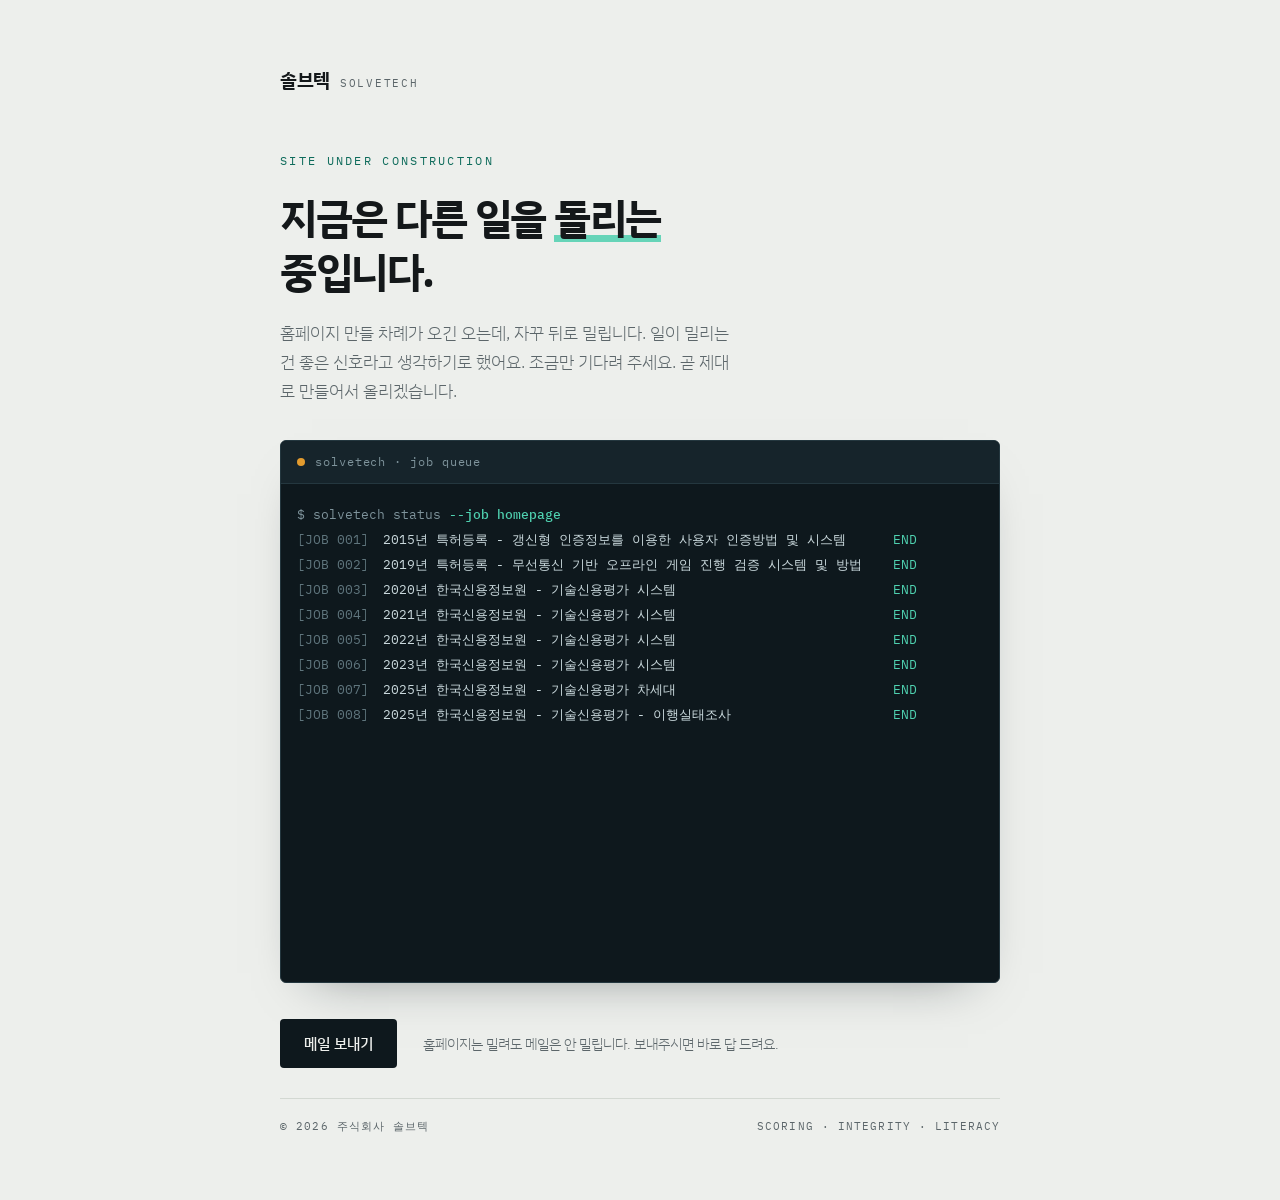
<file: index.html>
<!DOCTYPE html>
<html lang="ko">
<head>
<meta charset="UTF-8">
<meta name="viewport" content="width=device-width, initial-scale=1">
<title>주식회사 솔브텍 — 홈페이지 준비 중입니다</title>
<meta name="description" content="솔브텍 홈페이지는 준비 중입니다. 문의는 메일로 주시면 바로 회신드립니다.">
<meta name="robots" content="noindex">
<link rel="preconnect" href="https://fonts.googleapis.com">
<link rel="preconnect" href="https://fonts.gstatic.com" crossorigin>
<link href="https://fonts.googleapis.com/css2?family=IBM+Plex+Mono:wght@400;500&family=IBM+Plex+Sans+KR:wght@300;400;500;600;700&display=swap" rel="stylesheet">
<link rel="stylesheet" href="detail.css">
<style>
  *{box-sizing:border-box;}
  body{
    margin:0; min-height:100vh; background:var(--paper); color:var(--ink);
    font-family:var(--sans); line-height:1.75; -webkit-font-smoothing:antialiased;
    display:flex; flex-direction:column; justify-content:center;
    padding:clamp(28px,6vw,64px) clamp(20px,5vw,48px);
  }
  body.locked{overflow:hidden;}
  .wrap{width:100%; max-width:720px; margin:0 auto;}
  a{color:inherit;}
  :focus-visible{outline:2px solid var(--accent); outline-offset:3px;}

  .brand{display:flex; align-items:baseline; gap:10px; margin-bottom:clamp(34px,6vw,54px);}
  .brand b{font-size:19px; font-weight:700; letter-spacing:-.02em;}
  .brand span{font-family:var(--mono); font-size:11px; color:var(--muted); letter-spacing:.16em;}

  .eyebrow{font-family:var(--mono); font-size:11.5px; letter-spacing:.2em; color:var(--accent); margin:0 0 20px;}
  h1{font-size:clamp(27px,5.2vw,42px); line-height:1.28; font-weight:700; letter-spacing:-.035em; margin:0 0 20px; max-width:16ch;}
  h1 em{font-style:normal; position:relative; z-index:0; white-space:nowrap;}
  h1 em::after{content:""; position:absolute; left:0; right:0; bottom:.08em; height:.16em; background:var(--mint); z-index:-1; opacity:.85;}
  .lede{font-size:clamp(14.5px,1.7vw,16.5px); color:var(--muted); font-weight:300; margin:0 0 34px; max-width:46ch;}

  /* 콘솔 */
  .console{background:var(--panel); border:1px solid var(--panel-line); border-radius:6px; overflow:hidden; box-shadow:0 22px 50px -32px rgba(14,24,29,.5);}
  .console-bar{display:flex; align-items:center; gap:10px; padding:11px 16px; background:var(--panel-2); border-bottom:1px solid var(--panel-line); font-family:var(--mono); font-size:11.5px; color:#7E939B; letter-spacing:.08em;}
  .dot{width:8px; height:8px; border-radius:50%; background:var(--amber); flex:none;}
  .console-body{padding:18px 16px 22px; font-family:var(--mono); font-size:12.5px; line-height:2; color:#C9D8DC; overflow-x:auto;}
  .cmd{color:#7E939B;}
  .cmd b{color:var(--mint); font-weight:500;}
  .logline{display:flex; gap:14px; white-space:nowrap; opacity:0; transform:translateY(4px);}
  .logline.on{opacity:1; transform:none; transition:opacity .22s ease, transform .22s ease;}
  .lg-id{color:#5F757D; flex:none; width:9ch;}
  .lg-name{flex:none; width:62ch;}
  .lg-stat{flex:none; color:var(--mint);}
  .logline.wait{color:#8FA5AC;}
  .logline.wait .lg-stat{color:var(--amber);}
  .logline.wait .lg-id{color:var(--amber);}

  /* 클릭 가능한 잡 */
  .logline.has-detail{cursor:pointer; padding:0 8px; margin:0 -8px; border-radius:3px; transition:background .15s ease;}
  .logline.has-detail .lg-name{border-bottom:1px dotted #3E5A63;}
  .logline.has-detail:hover, .logline.has-detail:focus-visible{background:rgba(79,209,176,.09);}
  .logline.has-detail:hover .lg-name, .logline.has-detail:focus-visible .lg-name{color:var(--mint); border-bottom-color:var(--mint);}
  .lg-open{flex:none; margin-left:auto; padding-left:16px; color:#3E5A63; transition:color .15s ease;}
  .logline.has-detail:hover .lg-open, .logline.has-detail:focus-visible .lg-open{color:var(--mint);}

  .barline{margin-top:14px; padding-top:14px; border-top:1px solid var(--panel-line); white-space:nowrap; opacity:0;}
  .barline.on{opacity:1; transition:opacity .35s ease;}
  .barline .bar{color:var(--amber);}
  .barline .bar i{font-style:normal; color:#31454D;}
  .barline .pct{color:#C9D8DC;}
  .warn{color:#8FA5AC; opacity:0; margin-top:2px;}
  .warn.on{opacity:1; transition:opacity .35s ease;}
  .warn b{color:var(--amber); font-weight:500;}
  .cursor{display:inline-block; width:7px; height:14px; background:var(--mint); vertical-align:-2px; margin-left:4px; animation:blink 1.1s steps(1) infinite;}
  @keyframes blink{0%,50%{opacity:1;} 51%,100%{opacity:0;}}
  @media (max-width:600px){ .console-body{font-size:10.5px;} }

  /* 하단 */
  .foot{margin-top:36px; display:flex; align-items:center; gap:14px 26px; flex-wrap:wrap;}
  .btn{display:inline-block; text-decoration:none; font-size:14.5px; font-weight:500; background:var(--panel); color:var(--paper); padding:12px 24px; border-radius:4px; transition:background .18s ease;}
  .btn:hover{background:var(--accent);}
  .foot .note{font-size:13.5px; color:var(--muted); font-weight:300; margin:0;}
  .meta{margin-top:30px; padding-top:18px; border-top:1px solid var(--rule); font-family:var(--mono); font-size:11px; letter-spacing:.1em; color:var(--muted); display:flex; justify-content:space-between; gap:12px; flex-wrap:wrap;}

  /* ── 상세 레이어 (틀만. 내용 스타일은 detail.css) ── */
  .layer{position:fixed; inset:0; z-index:50; display:flex; align-items:center; justify-content:center; padding:clamp(16px,4vw,40px);}
  .layer[hidden]{display:none;}
  .layer-bg{position:absolute; inset:0; background:rgba(14,24,29,.72); backdrop-filter:blur(3px); animation:fade .2s ease;}
  .layer-panel{
    position:relative; width:100%; max-width:1040px; max-height:100%;
    display:flex; flex-direction:column;
    background:var(--panel); border:1px solid var(--panel-line); border-radius:6px;
    box-shadow:0 40px 80px -30px rgba(0,0,0,.6); overflow:hidden;
    animation:rise .22s cubic-bezier(.2,.7,.3,1);
  }
  @keyframes fade{from{opacity:0;} to{opacity:1;}}
  @keyframes rise{from{opacity:0; transform:translateY(12px);} to{opacity:1; transform:none;}}

  .layer-bar{display:flex; align-items:center; gap:10px; padding:11px 14px 11px 16px; background:var(--panel-2); border-bottom:1px solid var(--panel-line); font-family:var(--mono); font-size:11.5px; color:#7E939B; letter-spacing:.08em; flex:none;}
  .layer-bar .grow{flex:1; min-width:0; overflow:hidden; text-overflow:ellipsis; white-space:nowrap;}
  .layer-open{flex:none; color:#7E939B; text-decoration:none; border:1px solid var(--panel-line); font-size:11px; letter-spacing:.08em; padding:5px 10px; border-radius:3px; transition:color .15s ease, border-color .15s ease;}
  .layer-open:hover{color:var(--mint); border-color:var(--mint);}
  .layer-x{flex:none; background:none; border:1px solid var(--panel-line); color:#8FA5AC; font-family:var(--mono); font-size:11px; letter-spacing:.08em; padding:5px 10px; border-radius:3px; cursor:pointer; transition:color .15s ease, border-color .15s ease;}
  .layer-x:hover{color:var(--mint); border-color:var(--mint);}

  .layer-body{padding:clamp(22px,4vw,40px) clamp(18px,4vw,48px) clamp(28px,5vw,48px); overflow-y:auto;}

  /* 불러오는 중 / 실패 */
  .state{font-family:var(--mono); font-size:12px; line-height:2.1; color:#8FA5AC; padding:8px 0 12px;}
  .state .path{color:var(--mint);}
  .state b{color:var(--amber); font-weight:500;}
  .state .retry{margin-top:14px; background:none; border:1px solid var(--panel-line); color:#8FA5AC; font-family:var(--mono); font-size:11px; letter-spacing:.08em; padding:7px 14px; border-radius:3px; cursor:pointer;}
  .state .retry:hover{color:var(--mint); border-color:var(--mint);}

  @media (prefers-reduced-motion:reduce){
    .logline,.barline,.warn{opacity:1 !important; transform:none !important; transition:none !important;}
    .cursor{animation:none;}
    .layer-bg,.layer-panel{animation:none;}
  }
</style>
</head>
<body>
<div class="wrap">

  <div class="brand"><b>솔브텍</b><span>SOLVETECH</span></div>

  <p class="eyebrow">SITE UNDER CONSTRUCTION</p>
  <h1>지금은 다른 일을 <em>돌리는</em> 중입니다.</h1>
  <p class="lede">
    홈페이지 만들 차례가 오긴 오는데, 자꾸 뒤로 밀립니다.
    일이 밀리는 건 좋은 신호라고 생각하기로 했어요.
    조금만 기다려 주세요. 곧 제대로 만들어서 올리겠습니다.
  </p>

  <div class="console">
    <div class="console-bar"><span class="dot"></span> solvetech · job queue</div>
    <div class="console-body">
      <div class="cmd">$ solvetech status <b>--job homepage</b></div>
      <div id="log"></div>

      <div class="barline" id="barline">
        <span class="bar" id="bar"></span>
        <span class="pct" id="pct">0%</span>
      </div>
      <div class="warn" id="warn">
        <b>WARN</b> 대기열이 좀 깁니다. 지난달에도 14% 였습니다.<span class="cursor"></span>
      </div>
    </div>
  </div>

  <div class="foot">
    <a class="btn" href="mailto:securecasino@gmail.com">메일 보내기</a>
    <p class="note">홈페이지는 밀려도 메일은 안 밀립니다. 보내주시면 바로 답 드려요.</p>
  </div>

  <div class="meta">
    <span>© 2026 주식회사 솔브텍</span>
    <span>SCORING · INTEGRITY · LITERACY</span>
  </div>

</div>

<!-- 상세 레이어 -->
<div class="layer" id="layer" hidden>
  <div class="layer-bg" data-close></div>
  <div class="layer-panel" role="dialog" aria-modal="true" aria-labelledby="layer-title">
    <div class="layer-bar">
      <span class="dot"></span>
      <span class="grow" id="layer-slug">solvetech · job</span>
      <a class="layer-open" id="layer-open" href="#" target="_blank" rel="noopener">새 창</a>
      <button type="button" class="layer-x" data-close>ESC 닫기</button>
    </div>
    <div class="layer-body" id="layer-body"></div>
  </div>
</div>

<script>
(function(){

  /* ══════════════════════════════════════════════
     대기열.
     [JOB 001] 번호는 배열 순서대로 자동으로 붙습니다.
     줄을 끼워 넣거나 지우면 아래 번호도 알아서 다시 매겨집니다.

     칸 순서
       0 이름   1 상태   2 줄 스타일(''|'wait')
       3 폴더 이름(선택) — 적으면 그 폴더의 index.html 을 팝업에 띄웁니다
       4 번호 직접 지정(선택) — 순서를 무시하고 이 번호를 씁니다

     저장소 구조
       index.html
       detail.css
       literacy/
         index.html          ← 팝업에 뜨는 내용
         assets/*.jpg, *.mp4
     ══════════════════════════════════════════════ */
  var jobs = [
    ["2015년 특허등록 - 갱신형 인증정보를 이용한 사용자 인증방법 및 시스템","END"],
    ["2019년 특허등록 - 무선통신 기반 오프라인 게임 진행 검증 시스템 및 방법","END"],
    ["2020년 한국신용정보원 - 기술신용평가 시스템" ,"END"],
    ["2021년 한국신용정보원 - 기술신용평가 시스템","END"],
    ["2022년 한국신용정보원 - 기술신용평가 시스템","END"],
    ["2023년 한국신용정보원 - 기술신용평가 시스템","END"],
    ["2025년 한국신용정보원 - 기술신용평가 차세대","END"],
    ["2025년 한국신용정보원 - 기술신용평가 - 이행실태조사","END"],
    ["2025년 지멘스 멘딕스 개발툴 플러그인 - 메타서비스","END", "", "mendix-meta"],
    ["2026년 한국신용정보원 - 기술신용평가 - 소상공인 성장모형","RUNNING"],
    ["2026년 한국신용정보원 - 기술신용평가 - 기술력 성장모형","RUNNING"],
    ["홀덤 RFID카드 방송 솔루션","RUNNING"],
    ["디지털 문해 프로그램","RUNNING","","literacy"],
    ["홈페이지 제작","PENDING","wait","","999"]
  ];

  /* 번호 만들기 — 4번 칸이 있으면 그걸 쓰고, 없으면 순서대로 */
  function jobNo(j, i){
    return 'JOB ' + (j[4] || String(i + 1).padStart(3, '0'));
  }

  /* ── 대기열 렌더 ── */
  var box  = document.getElementById('log');
  var barL = document.getElementById('barline');
  var bar  = document.getElementById('bar');
  var pct  = document.getElementById('pct');
  var warn = document.getElementById('warn');
  var reduce = window.matchMedia('(prefers-reduced-motion: reduce)').matches;

  var rows = jobs.map(function(j, i){
    var dir = j[3];
    var el = document.createElement('div');
    el.className = 'logline ' + (j[2] || '') + (dir ? ' has-detail' : '');
    el.innerHTML =
      '<span class="lg-id">[' + jobNo(j, i) + ']</span>' +
      '<span class="lg-name">' + j[0] + '</span>' +
      '<span class="lg-stat">' + j[1] + '</span>' +
      (dir ? '<span class="lg-open" aria-hidden="true">[더보기]</span>' : '');
    if (dir) {
      el.setAttribute('role','button');
      el.setAttribute('tabindex','0');
      el.setAttribute('aria-haspopup','dialog');
      el.setAttribute('aria-label', j[0] + ' 자세히 보기');
      el.addEventListener('click', function(){ openLayer(dir, el); });
      el.addEventListener('keydown', function(e){
        if (e.key === 'Enter' || e.key === ' ') { e.preventDefault(); openLayer(dir, el); }
      });
    }
    box.appendChild(el);
    return el;
  });

  var TOTAL = 22, TARGET = 14;
  function draw(p){
    var filled = Math.round(TOTAL * p / 100);
    bar.innerHTML = '[' + '█'.repeat(filled) + '<i>' + '·'.repeat(TOTAL - filled) + '</i>] ';
    pct.textContent = p + '%';
  }

  if (reduce) {
    rows.forEach(function(el){ el.classList.add('on'); });
    draw(TARGET); barL.classList.add('on'); warn.classList.add('on');
  } else {
    draw(0);
    rows.forEach(function(el, i){
      setTimeout(function(){ el.classList.add('on'); }, 350 + i * 300);
    });
    var start = 350 + rows.length * 300 + 200;
    setTimeout(function(){
      barL.classList.add('on');
      var p = 0;
      var t = setInterval(function(){
        p++; draw(p);
        if (p >= TARGET) { clearInterval(t); setTimeout(function(){ warn.classList.add('on'); }, 500); }
      }, 55);
    }, start);
  }

  /* ── 레이어 ── */
  var layer  = document.getElementById('layer');
  var lSlug  = document.getElementById('layer-slug');
  var lOpen  = document.getElementById('layer-open');
  var lBody  = document.getElementById('layer-body');
  var lClose = layer.querySelector('.layer-x');
  var opener = null;
  var cache  = {};

  /* 불러온 페이지 안의 상대경로를 그 폴더 기준으로 고쳐줍니다.
     literacy/index.html 의 assets/01.jpg → literacy/assets/01.jpg */
  function fixPaths(root, base){
    root.querySelectorAll('[src],[href],[poster]').forEach(function(el){
      ['src','href','poster'].forEach(function(attr){
        var v = el.getAttribute(attr);
        if (!v) return;
        if (/^(https?:|mailto:|tel:|data:|blob:|#|\/\/|\/)/i.test(v)) return;
        try { el.setAttribute(attr, new URL(v, base).href); } catch(e){}
      });
    });
  }

  function openLayer(dir, from){
    if (from) opener = from;
    var path = dir + '/index.html';
    lSlug.textContent = 'solvetech · ' + path;
    lOpen.href = dir + '/';
    layer.hidden = false;
    document.body.classList.add('locked');
    lBody.scrollTop = 0;
    lClose.focus();

    if (cache[dir]) { lBody.innerHTML = cache[dir]; return; }

    lBody.innerHTML =
      '<p class="state">$ load <span class="path">' + path + '</span><span class="cursor"></span></p>';

    fetch(path, {cache:'no-cache'})
      .then(function(r){ if(!r.ok) throw new Error('HTTP ' + r.status); return r.text(); })
      .then(function(html){
        var doc = new DOMParser().parseFromString(html, 'text/html');
        var node = doc.querySelector('.detail') || doc.body;
        fixPaths(node, new URL(path, location.href));
        var h2 = node.querySelector('h2');
        if (h2) h2.id = 'layer-title';
        cache[dir] = node.outerHTML;
        if (!layer.hidden) lBody.innerHTML = cache[dir];
      })
      .catch(function(err){
        if (layer.hidden) return;
        lBody.innerHTML =
          '<div class="state"><b>ERROR</b> 내용을 불러오지 못했습니다.<br>' +
          '경로 <span class="path">' + path + '</span> 을 확인해 주세요.<br>' +
          '(' + err.message + ')<br>' +
          '<button type="button" class="retry">다시 시도</button></div>';
        lBody.querySelector('.retry').addEventListener('click', function(){ openLayer(dir); });
      });
  }

  function closeLayer(){
    if (layer.hidden) return;
    layer.hidden = true;
    lBody.innerHTML = '';           // 영상 재생 정지
    document.body.classList.remove('locked');
    if (opener) { opener.focus(); opener = null; }
  }

  layer.addEventListener('click', function(e){
    if (e.target.hasAttribute('data-close')) closeLayer();
  });
  document.addEventListener('keydown', function(e){
    if (e.key === 'Escape') closeLayer();
    if (e.key === 'Tab' && !layer.hidden) {
      var f = layer.querySelectorAll('button, a[href], iframe, video, [tabindex]:not([tabindex="-1"])');
      if (!f.length) return;
      var first = f[0], last = f[f.length - 1];
      if (e.shiftKey && document.activeElement === first) { e.preventDefault(); last.focus(); }
      else if (!e.shiftKey && document.activeElement === last) { e.preventDefault(); first.focus(); }
    }
  });
})();
</script>
</body>
</html>
</file>
<file: detail.css>
/* ============================================================
   detail.css — 사업 상세 내용 스타일
   팝업 안에서 불러올 때와, 그 페이지를 주소로 직접 열 때
   둘 다 같은 모습이 되도록 공통으로 씁니다.
   ============================================================ */

:root{
  --paper:#EDEFEC;
  --ink:#14181A;
  --muted:#5C666A;
  --rule:#D3D8D2;
  --panel:#0E181D;
  --panel-2:#16242B;
  --panel-line:#24373F;
  --mint:#4FD1B0;
  --amber:#E39B2E;
  --accent:#0E6B5B;
  --sans:'IBM Plex Sans KR', system-ui, -apple-system, sans-serif;
  --mono:'IBM Plex Mono', ui-monospace, Menlo, monospace;
}

/* ── 본문 ───────────────────────────────────── */
.detail{font-family:var(--sans); color:#DCE6E8; line-height:1.75;}
.detail *{box-sizing:border-box;}

/* 글은 읽기 좋은 폭까지만. 사진·영상은 감싸지 말고 밖에 두세요. */
.detail .col{max-width:68ch;}

.detail .status{font-family:var(--mono); font-size:11px; letter-spacing:.18em; color:var(--mint); margin:0 0 10px;}
.detail h2{font-size:clamp(21px,3.4vw,28px); line-height:1.35; font-weight:700; letter-spacing:-.03em; margin:0 0 14px; color:#F2F5F3;}
.detail h3{font-size:12px; font-family:var(--mono); letter-spacing:.14em; color:var(--mint); margin:30px 0 12px; font-weight:500;}

.detail .tags{display:flex; flex-wrap:wrap; gap:7px; margin:0 0 24px; padding:0; list-style:none;}
.detail .tags li{font-family:var(--mono); font-size:10.5px; letter-spacing:.1em; color:#8FA5AC; border:1px solid var(--panel-line); border-radius:99px; padding:3px 10px;}

.detail p{font-size:14.5px; font-weight:300; line-height:1.85; color:#B9C8CC; margin:0 0 18px;}
.detail p.lead{font-size:15.5px; color:#DCE6E8;}
.detail a{color:var(--mint);}

.detail ul.points{margin:0 0 22px; padding:0; list-style:none;}
.detail ul.points li{position:relative; padding-left:18px; font-size:14px; font-weight:300; color:#B9C8CC; margin-bottom:7px;}
.detail ul.points li::before{content:"▸"; position:absolute; left:0; color:var(--mint); font-size:11px;}

/* ── 사진·영상 ──────────────────────────────── */
.detail figure{margin:0 0 22px;}
.detail figure img{display:block; width:100%; height:auto; border-radius:4px; border:1px solid var(--panel-line); background:var(--panel-2);}
.detail .ratio{position:relative; width:100%; aspect-ratio:16/9; border-radius:4px; overflow:hidden; border:1px solid var(--panel-line); background:#000;}
.detail .ratio iframe, .detail .ratio video{position:absolute; inset:0; width:100%; height:100%; border:0; background:#000;}
.detail figcaption{font-family:var(--mono); font-size:11px; letter-spacing:.06em; color:#7E939B; margin-top:9px;}

/* 사진 두 장을 나란히 두고 싶을 때 <div class="grid2"> 로 감싸세요 */
.detail .grid2{display:grid; grid-template-columns:1fr 1fr; gap:18px; margin-bottom:22px;}
.detail .grid2 figure{margin:0;}
.detail .grid2 figure img{aspect-ratio:4/3; object-fit:cover;}
@media (max-width:720px){ .detail .grid2{grid-template-columns:1fr;} }

/* ── 문의 버튼 ──────────────────────────────── */
.detail .cta{margin-top:6px; padding-top:20px; border-top:1px solid var(--panel-line); display:flex; align-items:center; gap:14px 20px; flex-wrap:wrap;}
.detail .cta a{display:inline-block; text-decoration:none; font-size:14px; font-weight:500; background:var(--mint); color:var(--panel); padding:11px 22px; border-radius:4px; transition:background .18s ease;}
.detail .cta a:hover{background:#6BE0C3;}
.detail .cta small{font-family:var(--mono); font-size:11px; color:#7E939B; letter-spacing:.06em;}

/* ── 이 페이지를 주소로 직접 열었을 때만 적용 ── */
body.detail-page{
  margin:0; min-height:100vh; background:var(--panel);
  padding:clamp(28px,6vw,72px) clamp(20px,5vw,48px);
  -webkit-font-smoothing:antialiased;
}
body.detail-page .detail{max-width:1040px; margin:0 auto;}
body.detail-page .backlink{
  display:inline-block; font-family:var(--mono); font-size:11.5px; letter-spacing:.12em;
  color:#7E939B; text-decoration:none; margin-bottom:28px;
}
body.detail-page .backlink:hover{color:var(--mint);}
body.detail-page :focus-visible{outline:2px solid var(--mint); outline-offset:3px;}

/* 팝업 안에서는 돌아가기 링크를 감춥니다 */
.layer .backlink{display:none;}
</file>
